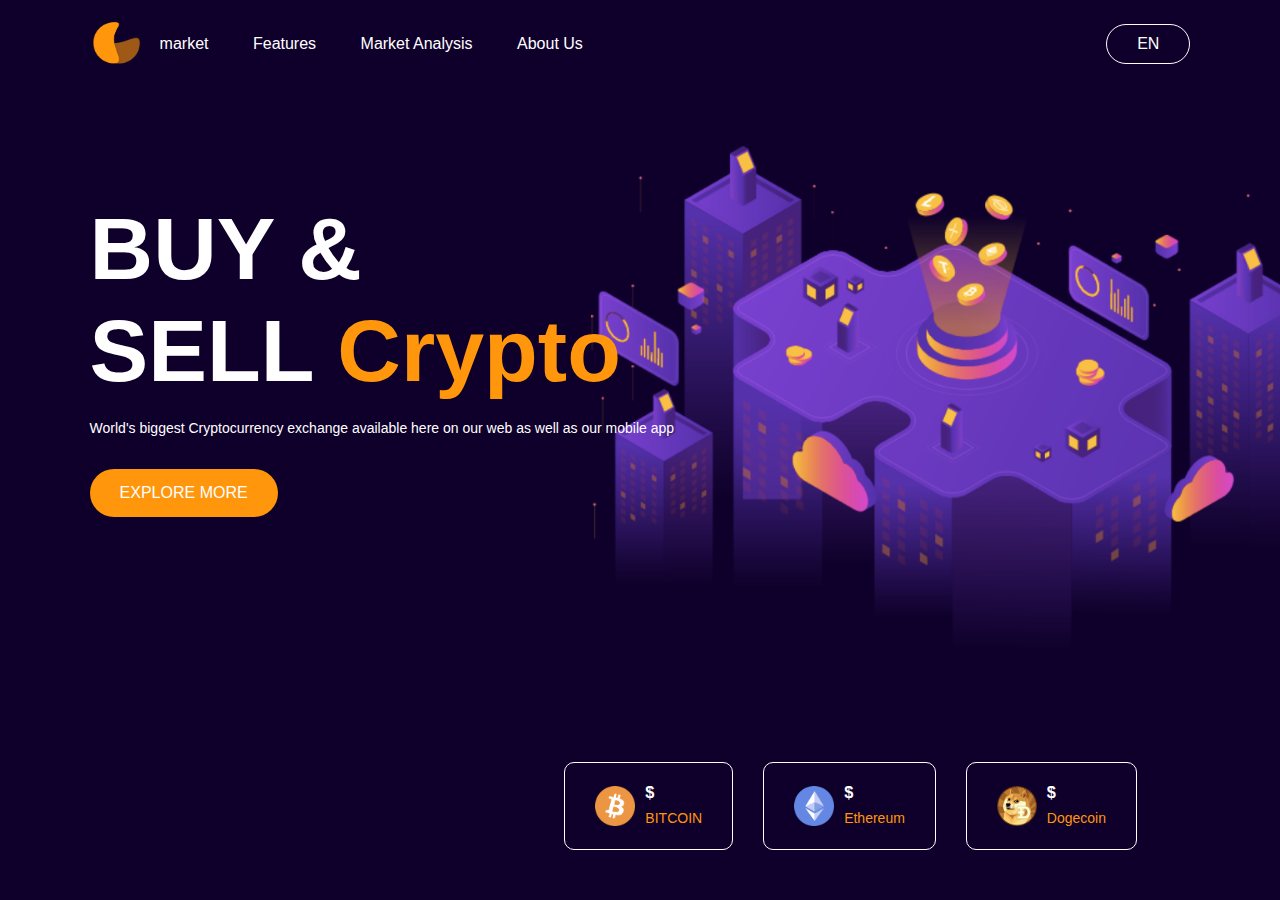
<file: index.html>
<!DOCTYPE html>
<html lang="en">
<head>
  <meta charset="UTF-8">
  <meta name="viewport" content="width=device-width, initial-scale=1.0">
  <title>Cryptocurrency Website Design -AK</title>
  <link rel="stylesheet" href="style.css">
  <link rel="shortcut icon" href="logo.png" type="image/x-icon">
  <script src="https://code.jquery.com/jquery-3.7.1.min.js"
    integrity="sha256-/JqT3SQfawRcv/BIHPThkBvs0OEvtFFmqPF/lYI/Cxo=" crossorigin="anonymous"></script>
</head>

<body>
  <div class="container">
    <nav>
      <img src="logo.png" alt="logo" class="logo">
      <ul>
        <li><a href="market.html">market</a></li>
        <li><a href="features.html">Features</a></li>
        <li><a href="Market_Analysis.html">Market Analysis</a></li>
        <li><a href="About Us.html">About Us</a></li>
      </ul>
      <a href="#" class="btn">EN</a>
    </nav>

    <div class="content">
      <h1>BUY & <br> SELL <span>Crypto</span></h1>
      <p>World's biggest Cryptocurrency exchange available here on our web as well as our mobile app </p>

      <a href="https://coinmarketcap.com/" class="btn">EXPLORE MORE</a>
  <div class="coin-list">
        <div class="coin">
          <img src="bitcoin.png" alt="">
          <div>
            <h3>$ <span id="bitcoin"></span></h3>
            <p>BITCOIN</p>
          </div>
        </div>


        <div class="coin">
          <img src="ethereum.png" alt="">
          <div>
            <h3>$ <span id="ethereum"></span></h3>
            <p>Ethereum</p>
          </div>
        </div>

        <div class="coin">
          <img src="dogecoin.png" alt="">
          <div>
            <h3>$ <span id="dogecoin"></span></h3>
            <p>Dogecoin</p>
          </div>
        </div>
      </div>

    </div>
  </div>

  <script src="script.js"></script>
</body>

</html>
</file>
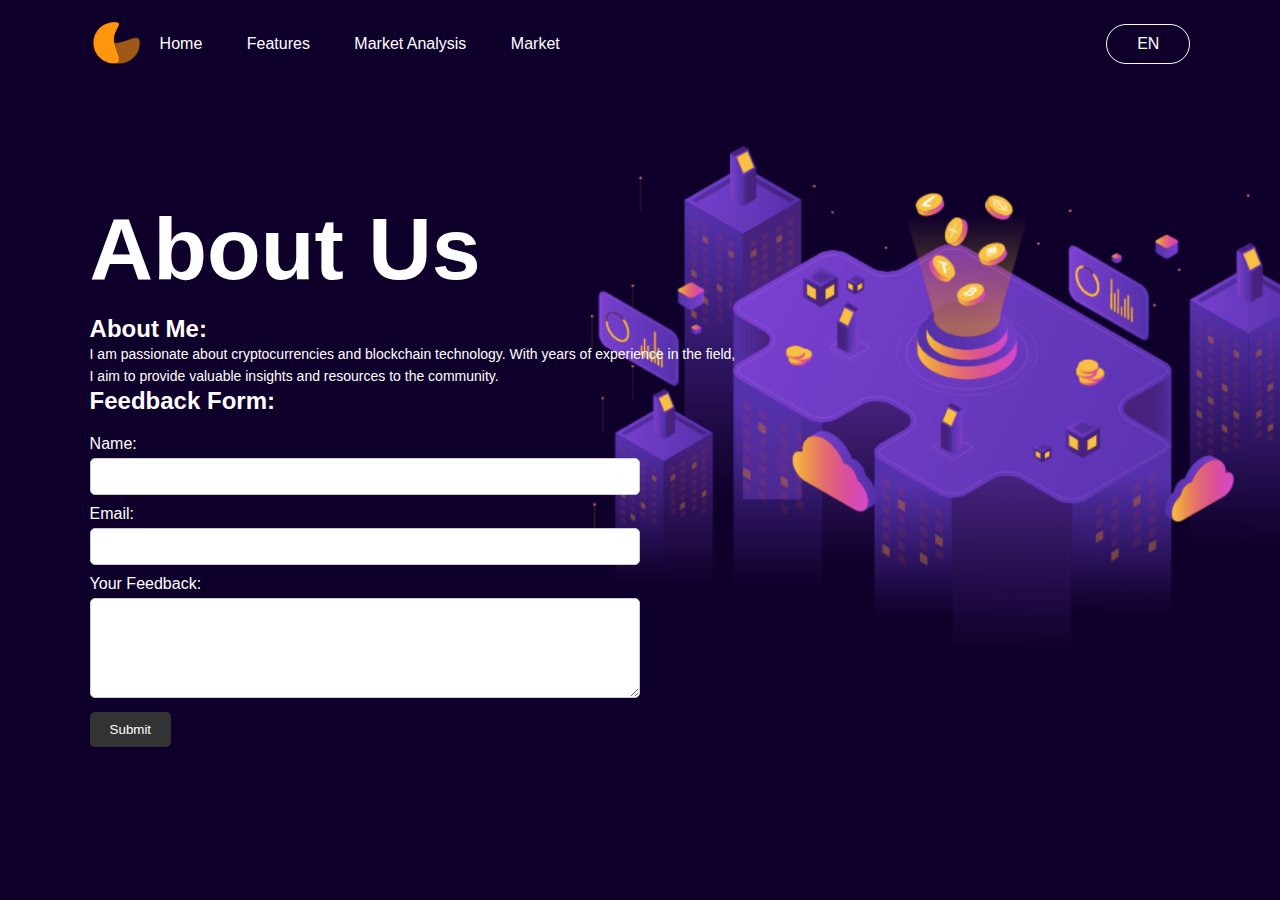
<file: About Us.html>
<!DOCTYPE html>
<html lang="en">

<head>
  <meta charset="UTF-8">
  <meta name="viewport" content="width=device-width, initial-scale=1.0">
  <title>About Us - Cryptocurrency Website Design</title>
  <link rel="stylesheet" href="style.css">

  <style>
    form {
      margin-top: 20px;
    }

    label {
      display: block;
      margin-bottom: 5px;
    }

    input[type="text"],
    input[type="email"],
    textarea {
      width: 550px;
      padding: 10px;
      margin-bottom: 10px;
      border: 1px solid #ccc;
      border-radius: 5px;
      box-sizing: border-box;
    }

    textarea {
      height: 100px;
    }

    button {
      position:absolute;
      background-color: #333;
      color: #fff;
      border: none;
      padding: 10px 20px;
      cursor: pointer;
      border-radius: 5px;
    }

    button:hover {
      background-color: #555;
    }
  </style>
</head>

<body>
  <div class="container">
    <nav>
      <img src="logo.png" alt="logo" class="logo">
      <ul>
        <li><a href="index.html">Home</a></li>
        <li><a href="features.html">Features</a></li>
        <li><a href="Market_Analysis.html">Market Analysis</a></li>
        <li><a href="market.html">Market</a></li>
      </ul>
      <a href="#" class="btn">EN</a>
    </nav>

    <div class="content">
      <h1>About Us</h1>
      <h2>About Me:</h2>
      <p>I am passionate about cryptocurrencies and blockchain technology. With years of experience in the field, <br> I aim to provide valuable insights and resources to the community.</p>
      
      <h2>Feedback Form:</h2>
      <form action="#" method="POST">
        <label for="name">Name:</label>
        <input type="text" id="name" name="name" required>
        
        <label for="email">Email:</label>
        <input type="email" id="email" name="email" required>
        
        <label for="feedback">Your Feedback:</label>
        <textarea id="feedback" name="feedback" rows="4" required></textarea> <br>
        
        <button type="submit">Submit</button>
      </form>
    </div>
  </div>
</body>

</html>
</file>
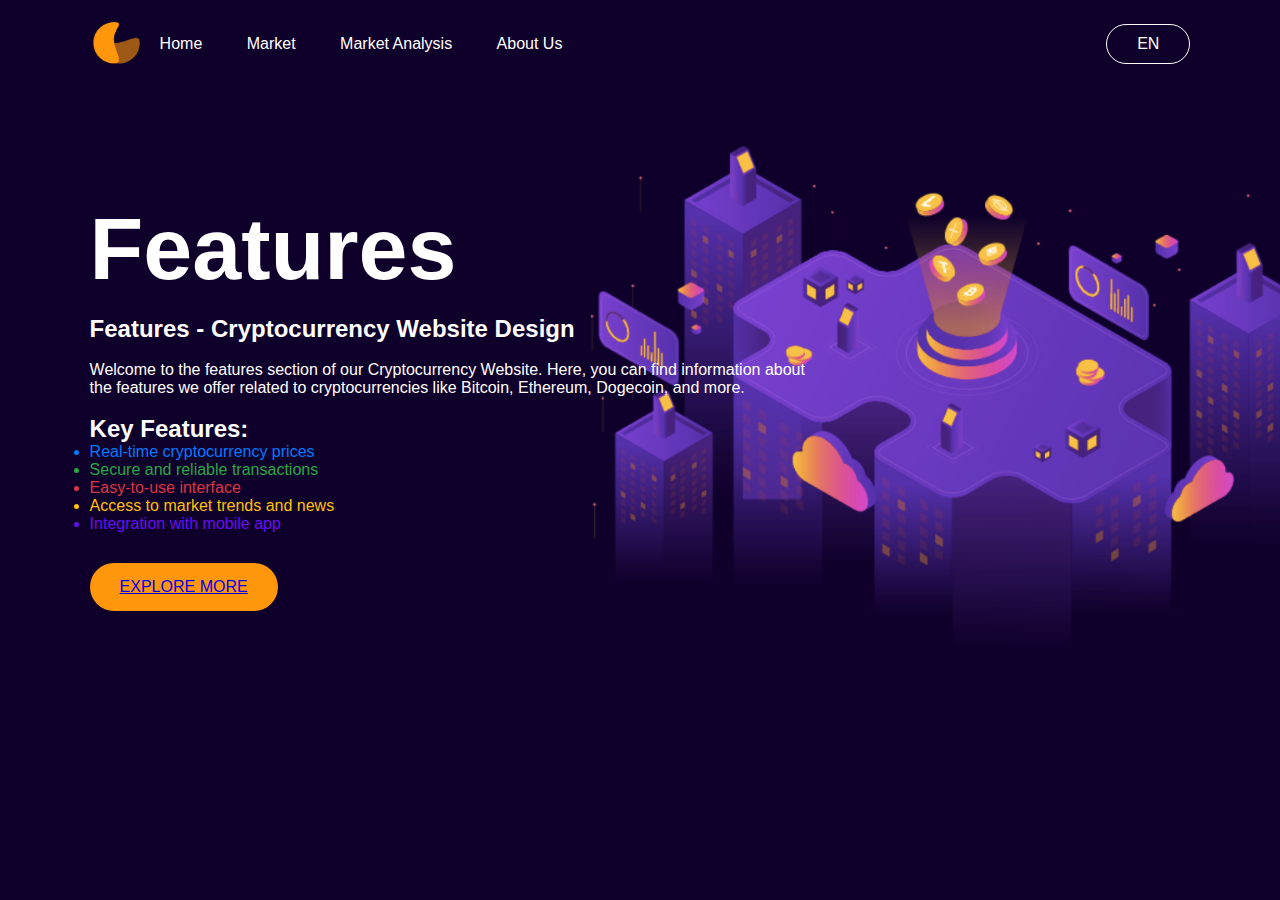
<file: features.html>
<!DOCTYPE html>
<html lang="en">

<head>
  <meta charset="UTF-8">
  <meta name="viewport" content="width=device-width, initial-scale=1.0">
  <title>Features - Cryptocurrency Website Design</title>
  <link rel="shortcut icon" href="logo.png" type="image/x-icon">
  <link rel="stylesheet" href="style.css">
  <style>
.alink{
  display: inline-block;
  margin-top: 30px;
  background: #ff960b;
  color: #fff;
  text-decoration: none;
  padding: 15px 30px;
  border-radius: 30px;
}
  </style>
</head>

<body>
  <div class="container">
    <nav>
      <img src="logo.png" alt="logo" class="logo">
      <ul>
        <li><a href="index.html">Home</a></li>
        <li><a href="market.html">Market</a></li>
        <li><a href="Market_Analysis.html">Market Analysis</a></li>
        <li><a href="About Us.html">About Us</a></li>
      </ul>
      <a href="#" class="btn">EN</a>
    </nav>

    <div class="content">
      <h1>Features</h1>
      <p><strong><h2>Features - Cryptocurrency Website Design</h2></strong> <br> Welcome to the features section of our Cryptocurrency Website. Here, you can find information about<br> the  features
        we offer related to cryptocurrencies like Bitcoin, Ethereum, Dogecoin, and more.</p>
        <br>
      <h2>Key Features:</h2>
      <ul>
        <li style="color: #007bff;">Real-time cryptocurrency prices</li>
        <li style="color: #28a745;">Secure and reliable transactions</li>
        <li style="color: #dc3545;">Easy-to-use interface</li>
        <li style="color: #ffc107;">Access to market trends and news</li>
        <li style="color: #6610f2;">Integration with mobile app</li>
      </ul>
    </div>
    <div class="alink">
      <a href="https://coinmarketcap.com/" class="btn">EXPLORE MORE</a>
    </div>
  </div>


</body>

</html> 

























<!-- 
<!DOCTYPE html>
<html lang="en">

<head>
  <meta charset="UTF-8">
  <meta name="viewport" content="width=device-width, initial-scale=1.0">
  <title>Features - Cryptocurrency Website Design</title>
  <style>
    body {
      font-family: Arial, sans-serif;
      margin: 0;
      padding: 0;
      background-color: #f3f3f3;
    }

    .container {
      max-width: 800px;
      margin: 0 auto;
      padding: 20px;
    }

    nav {
      background-color: #333;
      padding: 10px;
      border-radius: 5px;
    }

    .logo {
      height: 40px;
    }

    nav ul {
      list-style-type: none;
      padding: 0;
      margin: 0;
      text-align: center;
    }

    nav ul li {
      display: inline;
      margin-right: 20px;
    }

    nav ul li a {
      text-decoration: none;
      color: #fff;
      font-weight: bold;
    }

    .btn {
      background-color: #007bff;
      color: #fff;
      padding: 10px 20px;
      border: none;
      border-radius: 5px;
      text-decoration: none;
    }

    .btn:hover {
      background-color: #0056b3;
    }

    .content {
      background-color: #fff;
      padding: 20px;
      border-radius: 5px;
      box-shadow: 0 0 10px rgba(0, 0, 0, 0.1);
    }

    h1, h2 {
      color: #333;
      text-align: center;
    }

    ul {
      list-style-type: none;
      padding-left: 20px;
    }

    ul li {
      margin-bottom: 10px;
    }

    p {
      line-height: 1.6;
      text-align: justify;
    }
  </style>
</head>

<body>
  <div class="container">
    <nav>
      <img src="logo.png" alt="logo" class="logo">
      <ul>
        <li><a href="index.html">Home</a></li>
        <li><a href="features.html">Features</a></li>
        <li><a href="#">White Papers</a></li>
        <li><a href="#">About Us</a></li>
      </ul>
      <a href="#" class="btn">EN</a>
    </nav>

    <div class="content">
      <h1>Features</h1>
      <p>Welcome to the features section of our Cryptocurrency Website. Here, you can find information about the features
        we offer related to cryptocurrencies like Bitcoin, Ethereum, Dogecoin, and more.</p>
      <h2>Key Features:</h2>
      <ul>
        <li style="color: #007bff;">Real-time cryptocurrency prices</li>
        <li style="color: #28a745;">Secure and reliable transactions</li>
        <li style="color: #dc3545;">Easy-to-use interface</li>
        <li style="color: #ffc107;">Access to market trends and news</li>
        <li style="color: #6610f2;">Integration with mobile app</li>
      </ul>
    </div>
  </div>
</body>

</html> -->
</file>
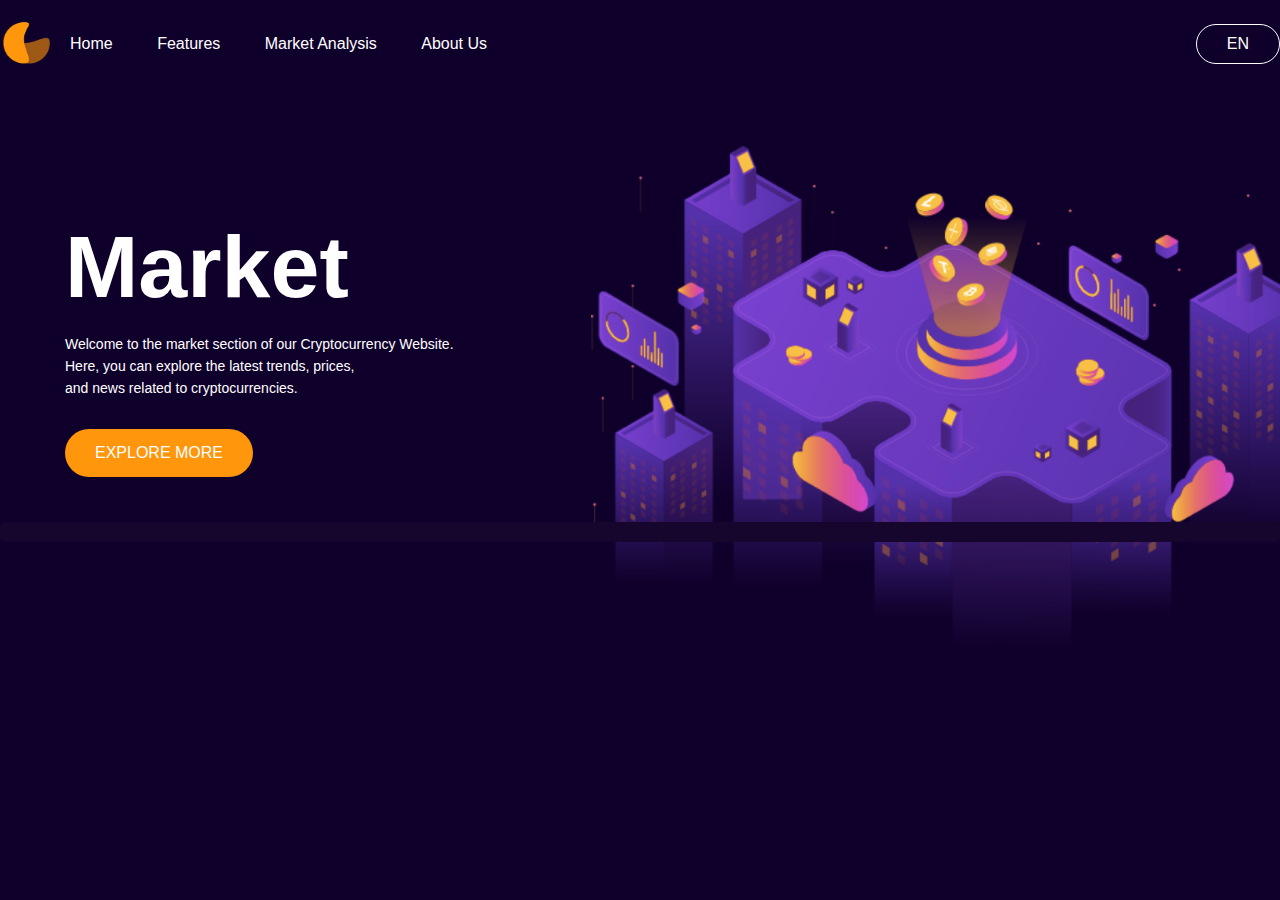
<file: market.html>
<!DOCTYPE html>
<html lang="en">

<head>
  <meta charset="UTF-8">
  <meta name="viewport" content="width=device-width, initial-scale=1.0">
  <title>Market - Cryptocurrency Website Design</title>
  <link rel="stylesheet" href="style.css">
  <link rel="shortcut icon" href="logo.png" type="image/x-icon">
  <script src="market.js"></script>
  <style>
    .container {
      padding: 0;
      margin: 0;
    }

    .content {
      margin-bottom: 45px;
    }

    .content a {
      margin-left: 65px;
      display: inline-block;
      margin-top: 30px;
      margin-top: 30px;
      background: #ff960b;
      color: #fff;
      text-decoration: none;
      padding: 15px 30px;
      border-radius: 30px;
    }

    .content h1 {
      padding-left: 65px;
    }

    .content p {
      padding-left: 65px;
    }


    /* Add this style to your existing <style> tag or CSS file */
    #crypto-ticker {
      background: #16052d;
      /* Soft orange background for contrast */
      padding: 10px;
      border-radius: 5px;
      width: 100%;
      display: flex;
      flex-wrap: wrap;
      justify-content: space-around;
      /* Evenly space out the ticker items */
      align-items: center;
      margin-top: 20px;
      /* Space from the content above */
    }

    .ticker-item {
      background: #2c2c2c;
      /* Dark background for each ticker item */
      color: #fff;
      /* White text for readability */
      padding: 10px 20px;
      margin: 5px;
      border-radius: 20px;
      /* Rounded corners for a modern look */
      box-shadow: 0 4px 8px rgba(0, 0, 0, 0.2);
      /* Subtle shadow for depth */
      transition: transform 0.3s ease;
      /* Smooth transition for hover effect */
    }

    .ticker-item:hover {
      transform: translateY(-5px);
      /* Slight raise effect on hover */
      box-shadow: 0 6px 12px rgba(0, 0, 0, 0.3);
      /* Enhanced shadow on hover */


    }
  </style>
</head>

<body>
  <div class="container">
    <nav>
      <img src="logo.png" alt="logo" class="logo">
      <ul>
        <li><a href="index.html">Home</a></li>
        <li><a href="features.html">Features</a></li>
        <li><a href="Market_Analysis.html">Market Analysis</a></li>
        <li><a href="About Us.html">About Us</a></li>
      </ul>
      <a href="#" class="btn">EN</a>
    </nav>

    <div class="content">
      <h1>Market</h1>
      <p>Welcome to the market section of our Cryptocurrency Website. <br> Here, you can explore the latest trends,
        prices, <br> and news related to cryptocurrencies.</p>
      <a href="https://coinmarketcap.com/nft/collections/" class="btn">EXPLORE MORE</a>


    </div>

    <div id="crypto-ticker">

    </div>

  </div>
</body>

</html>
</file>
<file: style.css>
*{
  margin: 0;
  padding: 0;
  box-sizing: border-box;
  font-family: "poppins", sans-serif;
}

.container{
   width: 100%;
   height: 100vh;
   background-image: url(background.png);
   background-position: center;
   background-attachment: fixed;
   background-size: cover;
   padding: 0 7%;
   color: #fff;
}
nav{
  width: 100%;
  padding: 20px 0;
  display: flex;
  align-items: center;

}
.logo{
  width: 50px;
  cursor: pointer;

}
nav ul{
  flex: 1;
}
nav ul li{
  display: inline-block;
  margin: 10px 20px;
}
nav ul li a{
  color: #fff;
  text-decoration: none;

}
nav .btn{
  color: #fff;
  text-decoration: none;
  border: 1px solid #fff;
  padding: 10px 30px;
  border-radius: 20px;
}
.content
{
  margin-top: 10%;

}
.content h1{
  font-size: 88px;
  margin-bottom: 15px;
}
.content h1 span{
  color: #ff960b;
}
.content p{
  line-height: 22px;
  font-size: 14px;
}
.content .btn{
  display: inline-block;
  margin-top: 30px;
  background: #ff960b;
  color: #fff;
  text-decoration: none;
  padding: 15px 30px;
  border-radius: 30px;

}

.coin-list{
  position: absolute;
  right: 10%;
  bottom: 50px;
  display: flex;
  align-items: center;
}

.coin{
  display: flex;
  align-items: center;
  font-size: 14px;
  margin: 0  15px;
  color: #ff960b;
  border: 1px solid #fff;
  padding: 20px 30px;
  border-radius: 10px;
}

.coin img{
  width:40px ;
  margin-right: 10px;
}

.coin h3{
 color: #fff;
 margin-bottom: 5px;
}
</file>
